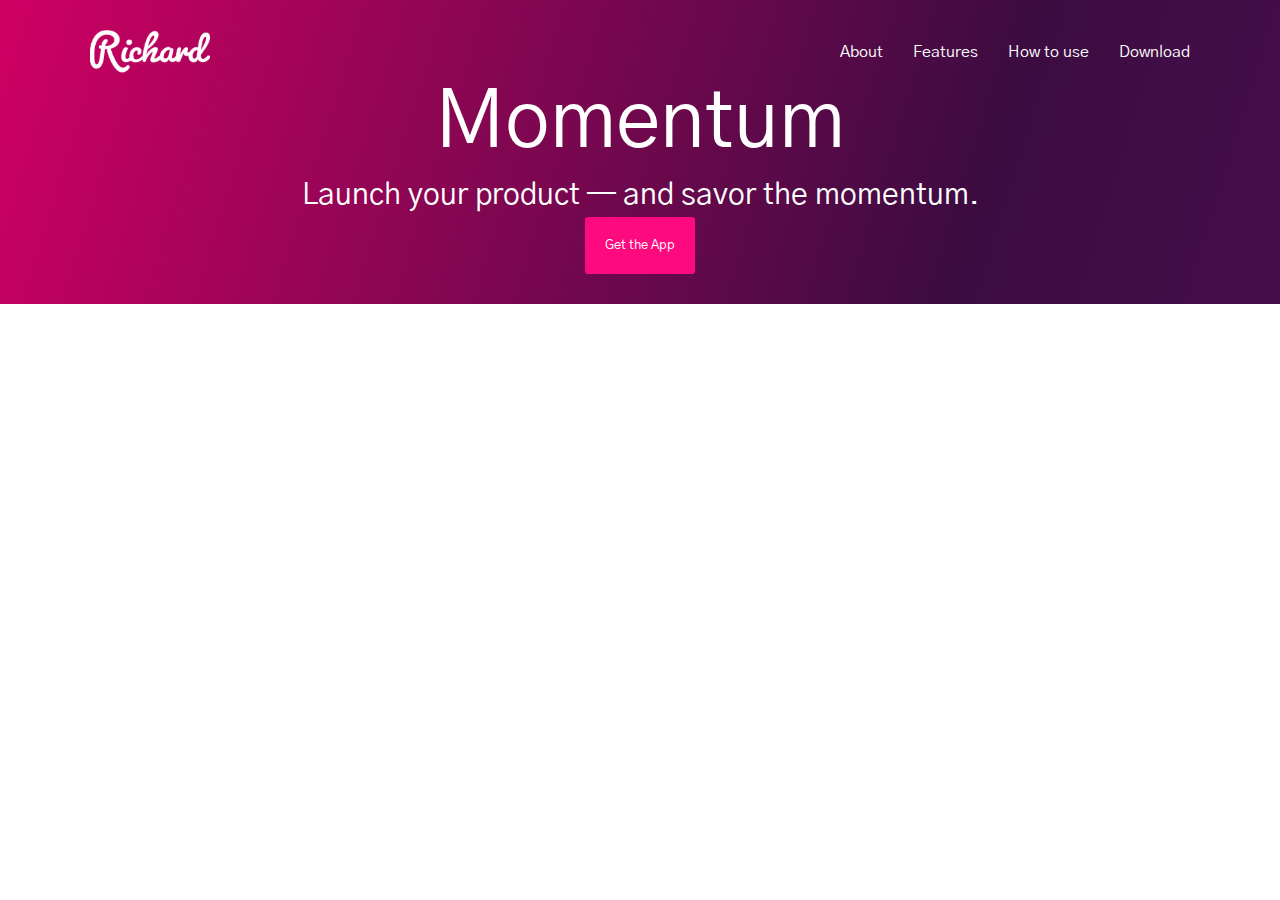
<file: richard-maket/index.html>
<!DOCTYPE html>
<html lang="en">
<head>
    <meta charset="UTF-8">
    <meta http-equiv="X-UA-Compatible" content="IE=edge">
    <meta name="viewport" content="width=device-width, initial-scale=1.0">
    <title>Document</title>
    <link rel="preconnect" href="https://fonts.googleapis.com">
<link rel="preconnect" href="https://fonts.gstatic.com" crossorigin>
<link href="https://fonts.googleapis.com/css2?family=Gothic+A1:wght@400;800&display=swap" rel="stylesheet">
    <link rel="stylesheet" href="./style.css">
</head>
<body>
    <!-- <div style="color: black"></div> -->
    <div class="momentum">
        <header class="container">
            <img src="./images/IMAGE.svg" alt="">
            <nav class="nav">
                <a href="" class="nav-item">About</a>
                <a href="" class="nav-item">Features</a>
                <a href="" class="nav-item">How to use</a>
                <a href="" class="nav-item">Download</a>
            </nav>
        </header>
        <section class="text">
            <h2>Momentum</h2>
            <h5>Launch your product — and savor the momentum.</h5>
            <button>Get the App</button>
        </section>
    </div>
</body>
</html>
</file>
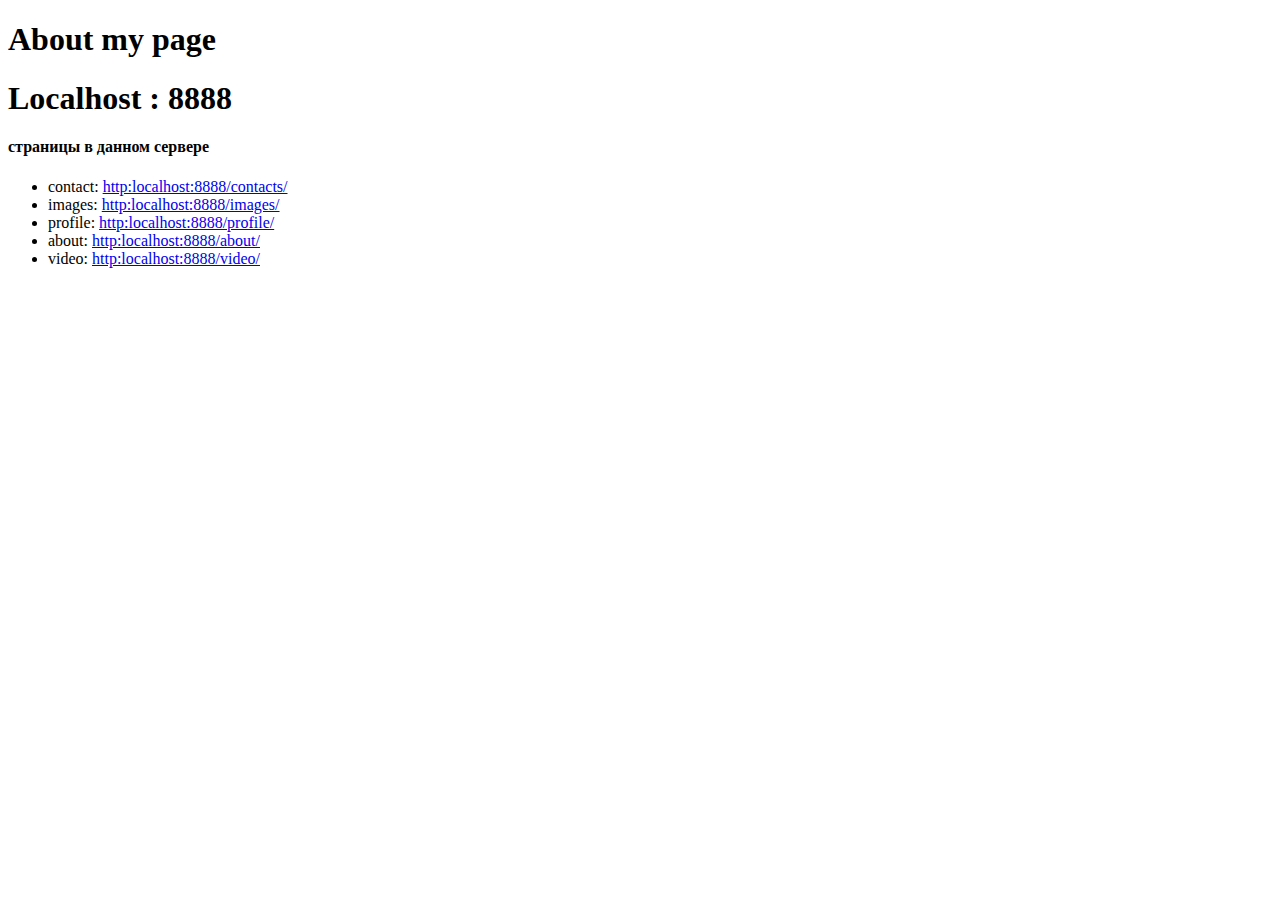
<file: http_soket/templates/about.html>
<!DOCTYPE html>
<html lang="en">
<head>
    <meta charset="UTF-8">
    <meta http-equiv="X-UA-Compatible" content="IE=edge">
    <meta name="viewport" content="width=device-width, initial-scale=1.0">
    <title>Document</title>
</head>
<body>
    <h1>About my page</h1>
    <h1>Localhost : 8888</h1>
    <h4>страницы в данном сервере</h4>
    <ul>
        <li>contact: <a href="http://localhost:8888/contacts/">http:localhost:8888/contacts/</a></li>
        <li>images: <a href="http://localhost:8888/images/">http:localhost:8888/images/</a></li>
        <li>profile: <a href="http://localhost:8888/profile/">http:localhost:8888/profile/</a></li>
        <li>about: <a href="http://localhost:8888/about/">http:localhost:8888/about/</a></li>
        <li>video: <a href="http://localhost:8888/video/">http:localhost:8888/video/</a></li>
    </ul>
    
</body>
</html>
</file>
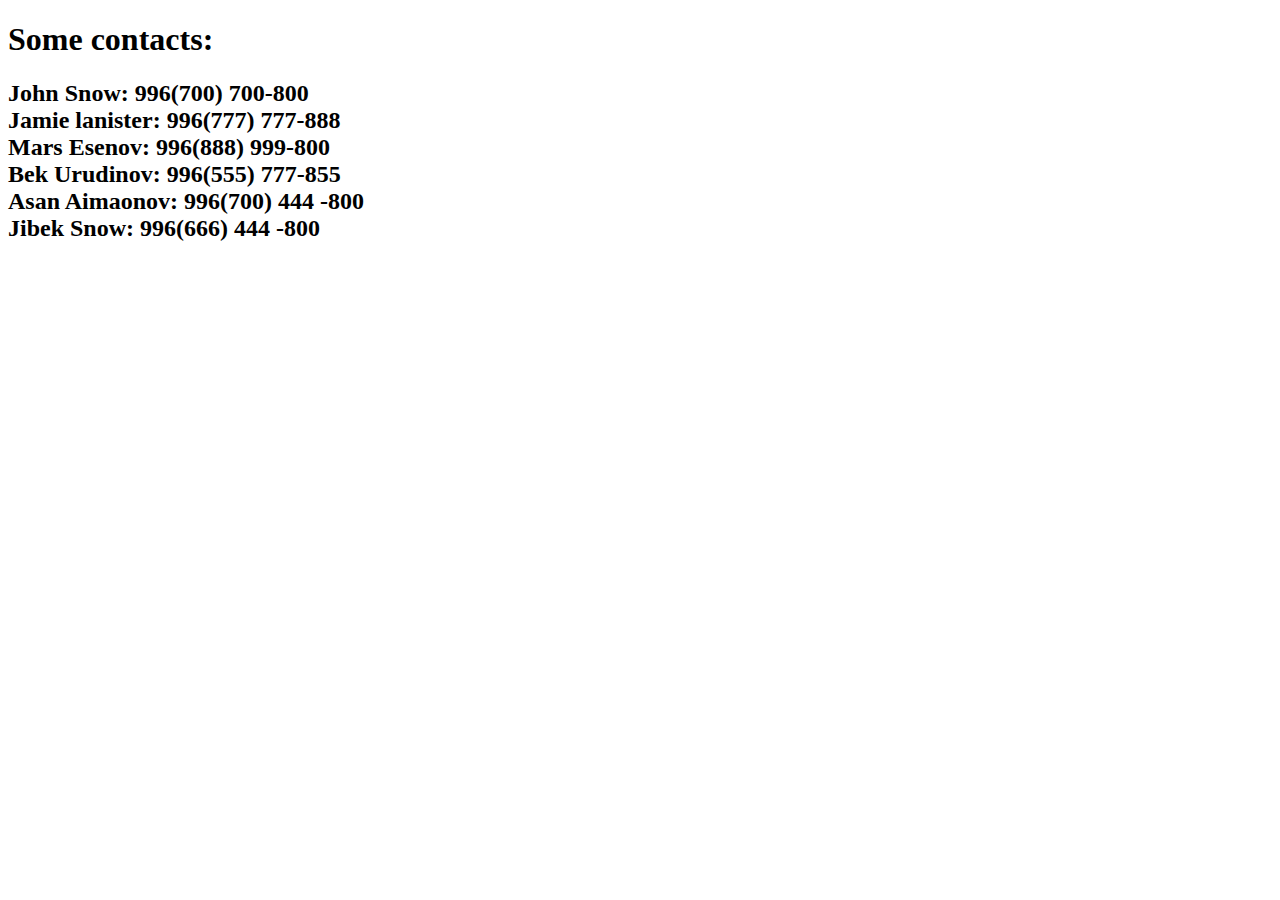
<file: http_soket/templates/contacts.html>
<!DOCTYPE html>
<html lang="en">
<head>
    <meta charset="UTF-8">
    <meta http-equiv="X-UA-Compatible" content="IE=edge">
    <meta name="viewport" content="width=device-width, initial-scale=1.0">
    <title>Document</title>
</head>
<body>
    <h1>Some contacts:</h1>
    <h2>
        John Snow: 996(700) 700-800<br>
        Jamie lanister: 996(777) 777-888<br>
        Mars Esenov: 996(888) 999-800<br>
        Bek Urudinov: 996(555) 777-855<br>
        Asan Aimaonov: 996(700) 444 -800<br>
        Jibek Snow: 996(666) 444 -800<br>
    </h2>
    
</body>
</html>
</file>
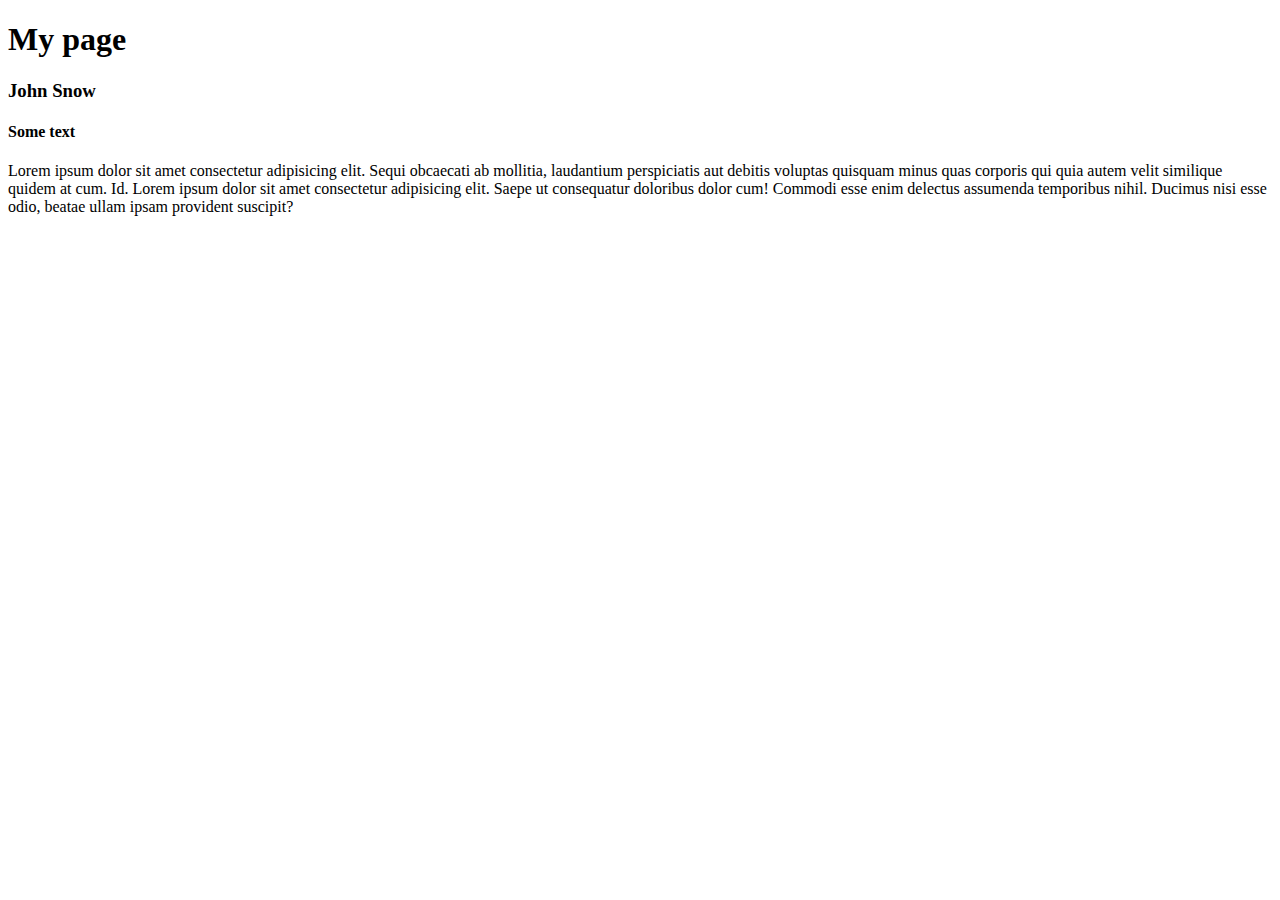
<file: http_soket/templates/profile.html>
<!DOCTYPE html>
<html lang="en">
<head>
    <meta charset="UTF-8">
    <meta http-equiv="X-UA-Compatible" content="IE=edge">
    <meta name="viewport" content="width=device-width, initial-scale=1.0">
    <title>Document</title>
</head>
<body>
    <h1>My page</h1>
    <h3>John Snow</h3>
    <h4>Some text</h4>
    <p> Lorem ipsum dolor sit amet consectetur adipisicing elit. Sequi obcaecati ab mollitia, laudantium perspiciatis aut debitis voluptas quisquam minus quas corporis qui quia autem velit similique quidem at cum. Id. Lorem ipsum dolor sit amet consectetur adipisicing elit. Saepe ut consequatur doloribus dolor cum! Commodi esse enim delectus assumenda temporibus nihil. Ducimus nisi esse odio, beatae ullam ipsam provident suscipit?</p>
</body>
</html>
</file>
<file: richard-maket/style.css>
*{
    margin: 0;
    padding: 0;
    box-sizing: border-box;
    font-family: "Gothic A1"
}

.momentum{
    background: linear-gradient(287.15deg, #450E4B 0%, #3C0C41 24.48%, rgba(207, 0, 99, 0) 100%), #CF0063; border-radius: 0px;
    display: flex;
    flex-direction: column;
    padding: 30px 0;
}

header {
    display: flex;
    width: 1152px;
    justify-content: space-between;
    align-items: center;
}

.container{
    max-width: 1100px;
    margin: 0 auto;
}

.nav a{
    color: white;
    text-decoration: none;
}

nav{
    display: flex;
    gap: 30px;
}

.text{
    align-self: center;
    text-align: center;
}

.text h2{
    font-size: 80px;
    color: white;
    font-weight: 400;
}

.text h5{
    font-size: 30px;
    line-height: 44px;
    color: white;
    font-weight: 400;
}

.text button{
    padding: 20px;
    background: #FC0A7E;
    border-radius: 3px;
    border: none;
    color: white;
}
</file>
